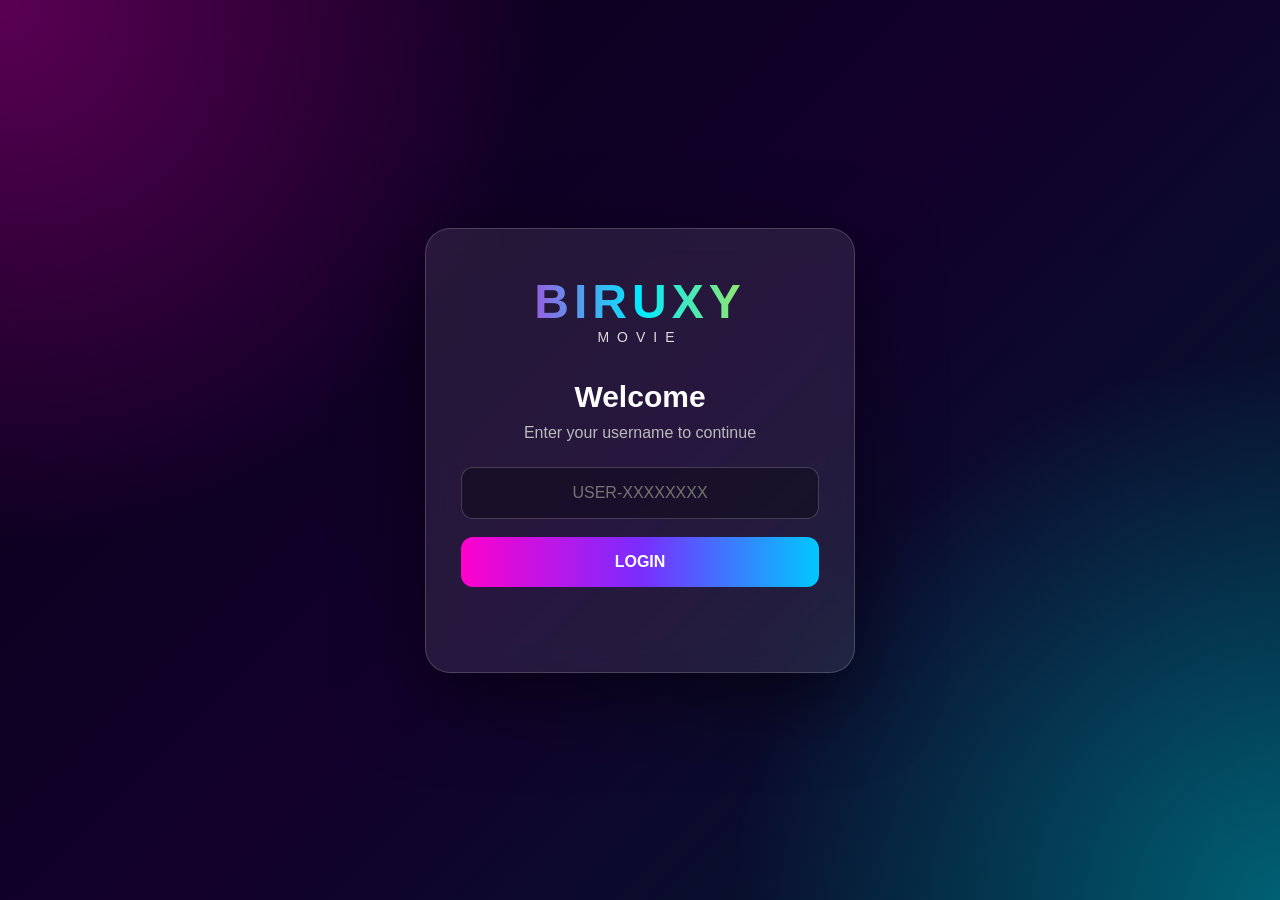
<file: index.html>
<!DOCTYPE html>
<html lang="en">
<head>
  <meta charset="UTF-8">
  <meta name="viewport" content="width=device-width, initial-scale=1.0">
  <title>BIRUXY MOVIE</title>
  <link rel="stylesheet" href="style.css">
</head>

<body>

  <div class="login-page">

    <div class="login-box">

      <div class="logo">BIRUXY</div>
      <div class="logo-sub">MOVIE</div>

      <h1>Welcome</h1>

      <p class="login-text">
        Enter your username to continue
      </p>

      <input
        type="text"
        id="username"
        placeholder="USER-XXXXXXXX"
        autocomplete="off"
      >

      <button onclick="login()">
        LOGIN
      </button>

      <p id="message"></p>

    </div>

  </div>


  <script>

    // ACCESS API
    // ADUNLOCK isi API se USER key generate karta hai.
    const ACCESS_API =
      "https://biruxy-access-api.onrender.com";


    async function login() {

      const username =
        document
          .getElementById("username")
          .value
          .trim()
          .toUpperCase();

      const message =
        document.getElementById("message");


      if (!username) {

        message.textContent =
          "Please enter your username.";

        message.className =
          "error";

        return;
      }


      message.textContent =
        "Checking...";

      message.className = "";


      try {

        const response =
          await fetch(
            `${ACCESS_API}/api/keys/verify`,
            {
              method: "POST",

              headers: {
                "Content-Type":
                  "application/json"
              },

              body: JSON.stringify({
                key: username
              })
            }
          );


        const data =
          await response.json();


        if (
          !response.ok ||
          !data.valid
        ) {

          message.textContent =
            data.error ||
            "Invalid username.";

          message.className =
            "error";

          return;
        }


        localStorage.setItem(
          "biruxy_username",
          username
        );


        message.textContent =
          "Login successful!";

        message.className =
          "success";


        setTimeout(() => {

          window.location.href =
            "movies.html";

        }, 700);


      } catch (error) {

        console.error(error);

        message.textContent =
          "Unable to connect to server.";

        message.className =
          "error";

      }

    }


    document
      .getElementById("username")
      .addEventListener(
        "keydown",
        function(event) {

          if (event.key === "Enter") {
            login();
          }

        }
      );

  </script>

</body>
</html>
</file>
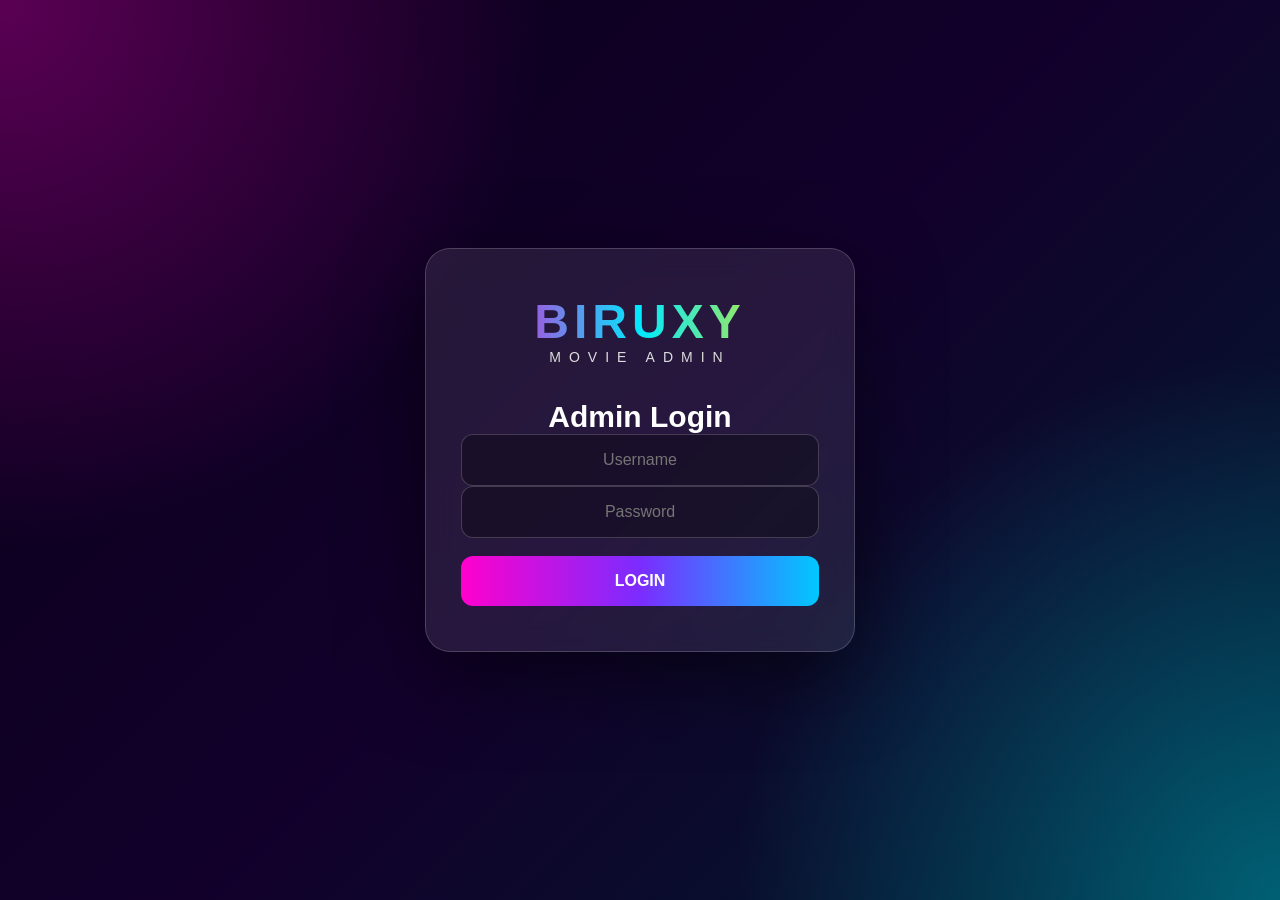
<file: admin.html>
<!DOCTYPE html>
<html lang="en">

<head>

  <meta charset="UTF-8">

  <meta
    name="viewport"
    content="width=device-width, initial-scale=1.0"
  >

  <title>BIRUXY MOVIE - ADMIN</title>

  <link
    rel="stylesheet"
    href="style.css"
  >

</head>


<body>


  <div
    id="loginPage"
    class="login-page"
  >

    <div class="login-box">

      <div class="logo">
        BIRUXY
      </div>

      <div class="logo-sub">
        MOVIE ADMIN
      </div>


      <h1>
        Admin Login
      </h1>


      <input
        type="text"
        id="adminUsername"
        placeholder="Username"
        autocomplete="off"
      >


      <input
        type="password"
        id="adminPassword"
        placeholder="Password"
      >


      <button
        onclick="adminLogin()"
      >
        LOGIN
      </button>


      <p
        id="loginMessage"
      ></p>

    </div>

  </div>



  <div
    id="adminPage"
    style="display:none;"
  >

    <nav class="navbar">

      <div>

        <div class="nav-logo">
          BIRUXY
        </div>

        <div class="nav-sub">
          MOVIE ADMIN
        </div>

      </div>


      <button
        onclick="adminLogout()"
        class="logout-btn"
      >
        LOGOUT
      </button>

    </nav>


    <main class="admin-page">

      <h1>
        🎬 Admin Dashboard
      </h1>


      <section class="admin-card">

        <h2>
          Add Movie
        </h2>


        <label>
          Movie Title
        </label>

        <input
          type="text"
          id="movieTitle"
          placeholder="Movie title"
        >


        <label>
          Poster
        </label>

        <input
          type="file"
          id="posterFile"
          accept=".jpg,.jpeg,.png,.webp,.gif,image/*"
        >


        <div
          id="posterPreview"
          style="display:none;"
        >

          <img
            id="posterPreviewImage"
            alt="Poster preview"
          >

        </div>


        <label>
          Video
        </label>

        <input
          type="file"
          id="videoFile"
          accept=".mp4,.webm,.ogg,.ogv,.mkv,video/*"
        >


        <p id="videoInfo"></p>


        <label>
          Description
        </label>

        <textarea
          id="movieDescription"
          placeholder="Movie description"
          rows="5"
        ></textarea>


        <label>
          Category
        </label>

        <select
          id="movieCategory"
        >

          <option value="movies">
            MOVIES - Public
          </option>

          <option value="private">
            PRIVATE - Hidden
          </option>

        </select>


        <button
          onclick="addMovie()"
          id="addMovieButton"
        >
          ADD MOVIE
        </button>


        <p id="addMessage"></p>

      </section>


      <section class="admin-card">

        <div class="library-header">

          <h2>
            Movie Library
          </h2>

          <button
            onclick="loadMovies()"
          >
            REFRESH
          </button>

        </div>


        <div id="adminMovieList">
          Loading...
        </div>

      </section>

    </main>

  </div>



  <script>

    const API_URL =
      "https://biruxy-movie.onrender.com";


    let adminToken =
      localStorage.getItem(
        "biruxy_admin_token"
      );


    const loginPage =
      document.getElementById(
        "loginPage"
      );

    const adminPage =
      document.getElementById(
        "adminPage"
      );

    const adminUsername =
      document.getElementById(
        "adminUsername"
      );

    const adminPassword =
      document.getElementById(
        "adminPassword"
      );

    const loginMessage =
      document.getElementById(
        "loginMessage"
      );

    const addMessage =
      document.getElementById(
        "addMessage"
      );

    const posterFile =
      document.getElementById(
        "posterFile"
      );

    const videoFile =
      document.getElementById(
        "videoFile"
      );

    const posterPreview =
      document.getElementById(
        "posterPreview"
      );

    const posterPreviewImage =
      document.getElementById(
        "posterPreviewImage"
      );

    const videoInfo =
      document.getElementById(
        "videoInfo"
      );


    if (adminToken) {
      showAdmin();
    }


    async function adminLogin() {

      const username =
        adminUsername.value.trim();

      const password =
        adminPassword.value;


      if (!username || !password) {

        loginMessage.textContent =
          "Enter username and password.";

        loginMessage.className =
          "error";

        return;

      }


      loginMessage.textContent =
        "Checking...";


      try {

        const response =
          await fetch(
            API_URL +
            "/api/admin/login",
            {
              method: "POST",

              headers: {
                "Content-Type":
                  "application/json"
              },

              body:
                JSON.stringify({
                  username,
                  password
                })
            }
          );


        const data =
          await response.json();


        if (
          !response.ok ||
          !data.token
        ) {

          throw new Error(
            data.error ||
            "Login failed."
          );

        }


        adminToken =
          data.token;


        localStorage.setItem(
          "biruxy_admin_token",
          adminToken
        );


        showAdmin();


      } catch (error) {

        console.error(error);

        loginMessage.textContent =
          error.message ||
          "Login failed.";

        loginMessage.className =
          "error";

      }

    }


    function showAdmin() {

      loginPage.style.display =
        "none";

      adminPage.style.display =
        "block";

      loadMovies();

    }


    function adminLogout() {

      localStorage.removeItem(
        "biruxy_admin_token"
      );

      adminToken = null;

      location.reload();

    }


    posterFile.addEventListener(
      "change",
      function() {

        const file =
          this.files[0];


        if (!file) {

          posterPreview.style.display =
            "none";

          return;

        }


        const url =
          URL.createObjectURL(file);


        posterPreviewImage.src =
          url;


        posterPreview.style.display =
          "block";

      }
    );


    videoFile.addEventListener(
      "change",
      function() {

        const file =
          this.files[0];


        if (!file) {

          videoInfo.textContent =
            "";

          return;

        }


        videoInfo.textContent =
          file.name +
          " • " +
          formatBytes(file.size);

      }
    );


    async function addMovie() {

      const title =
        document
          .getElementById("movieTitle")
          .value
          .trim();


      const description =
        document
          .getElementById("movieDescription")
          .value
          .trim();


      const category =
        document
          .getElementById("movieCategory")
          .value;


      const poster =
        posterFile.files[0];


      const video =
        videoFile.files[0];


      if (!title) {

        addMessage.textContent =
          "Movie title is required.";

        addMessage.className =
          "error";

        return;

      }


      if (!video) {

        addMessage.textContent =
          "Please select a video.";

        addMessage.className =
          "error";

        return;

      }


      const formData =
        new FormData();


      formData.append(
        "title",
        title
      );

      formData.append(
        "description",
        description
      );

      formData.append(
        "category",
        category
      );


      if (poster) {

        formData.append(
          "poster",
          poster
        );

      }


      formData.append(
        "video",
        video
      );


      addMessage.textContent =
        "Uploading... Please wait.";


      const button =
        document.getElementById(
          "addMovieButton"
        );


      button.disabled = true;


      try {

        const response =
          await fetch(
            API_URL +
            "/api/movies",
            {
              method: "POST",

              headers: {
                Authorization:
                  "Bearer " +
                  adminToken
              },

              body: formData
            }
          );


        const data =
          await response.json();


        if (
          response.status === 401
        ) {

          adminLogout();
          return;

        }


        if (!response.ok) {

          throw new Error(
            data.error ||
            "Upload failed."
          );

        }


        addMessage.textContent =
          "Movie added successfully!";

        addMessage.className =
          "success";


        clearForm();

        await loadMovies();


      } catch (error) {

        console.error(error);

        addMessage.textContent =
          error.message ||
          "Upload failed.";

        addMessage.className =
          "error";

      } finally {

        button.disabled = false;

      }

    }


    async function loadMovies() {

      const list =
        document.getElementById(
          "adminMovieList"
        );


      list.innerHTML =
        "Loading...";


      try {

        const response =
          await fetch(
            API_URL +
            "/api/movies"
          );


        if (!response.ok) {

          throw new Error(
            "Failed to load movies."
          );

        }


        const movies =
          await response.json();


        if (
          !Array.isArray(movies) ||
          !movies.length
        ) {

          list.innerHTML =
            "<p>No movies added yet.</p>";

          return;

        }


        list.innerHTML = "";


        movies.forEach(movie => {

          const item =
            document.createElement(
              "div"
            );


          item.className =
            "admin-movie-item";


          const title =
            escapeHtml(
              movie.title ||
              "Untitled"
            );


          const category =
            escapeHtml(
              String(
                movie.category ||
                "movies"
              ).toUpperCase()
            );


          item.innerHTML = `

            <div>

              <strong>
                ${title}
              </strong>

              <span>
                ${category}
              </span>

            </div>

            <button>
              DELETE
            </button>

          `;


          item
            .querySelector("button")
            .addEventListener(
              "click",
              () =>
                deleteMovie(movie.id)
            );


          list.appendChild(item);

        });


      } catch (error) {

        console.error(error);

        list.innerHTML =
          `<p class="error">
            ${escapeHtml(
              error.message
            )}
          </p>`;

      }

    }


    async function deleteMovie(
      movieId
    ) {

      if (
        !confirm(
          "Delete this movie?"
        )
      ) {
        return;
      }


      try {

        const response =
          await fetch(
            API_URL +
            "/api/movies/" +
            encodeURIComponent(movieId),
            {
              method: "DELETE",

              headers: {
                Authorization:
                  "Bearer " +
                  adminToken
              }
            }
          );


        const data =
          await response.json();


        if (
          response.status === 401
        ) {

          adminLogout();
          return;

        }


        if (!response.ok) {

          throw new Error(
            data.error ||
            "Delete failed."
          );

        }


        await loadMovies();


      } catch (error) {

        alert(
          error.message ||
          "Delete failed."
        );

      }

    }


    function clearForm() {

      document.getElementById(
        "movieTitle"
      ).value = "";


      document.getElementById(
        "movieDescription"
      ).value = "";


      document.getElementById(
        "movieCategory"
      ).value = "movies";


      posterFile.value = "";
      videoFile.value = "";


      posterPreview.style.display =
        "none";


      videoInfo.textContent = "";

    }


    function formatBytes(bytes) {

      if (!bytes) {
        return "0 Bytes";
      }


      const units = [
        "Bytes",
        "KB",
        "MB",
        "GB",
        "TB"
      ];


      const index =
        Math.floor(
          Math.log(bytes) /
          Math.log(1024)
        );


      return (
        parseFloat(
          (
            bytes /
            Math.pow(
              1024,
              index
            )
          ).toFixed(2)
        ) +
        " " +
        units[index]
      );

    }


    function escapeHtml(value) {

      return String(value)
        .replace(/&/g, "&amp;")
        .replace(/</g, "&lt;")
        .replace(/>/g, "&gt;")
        .replace(/"/g, "&quot;")
        .replace(/'/g, "&#039;");

    }

  </script>

</body>
</html>
</file>
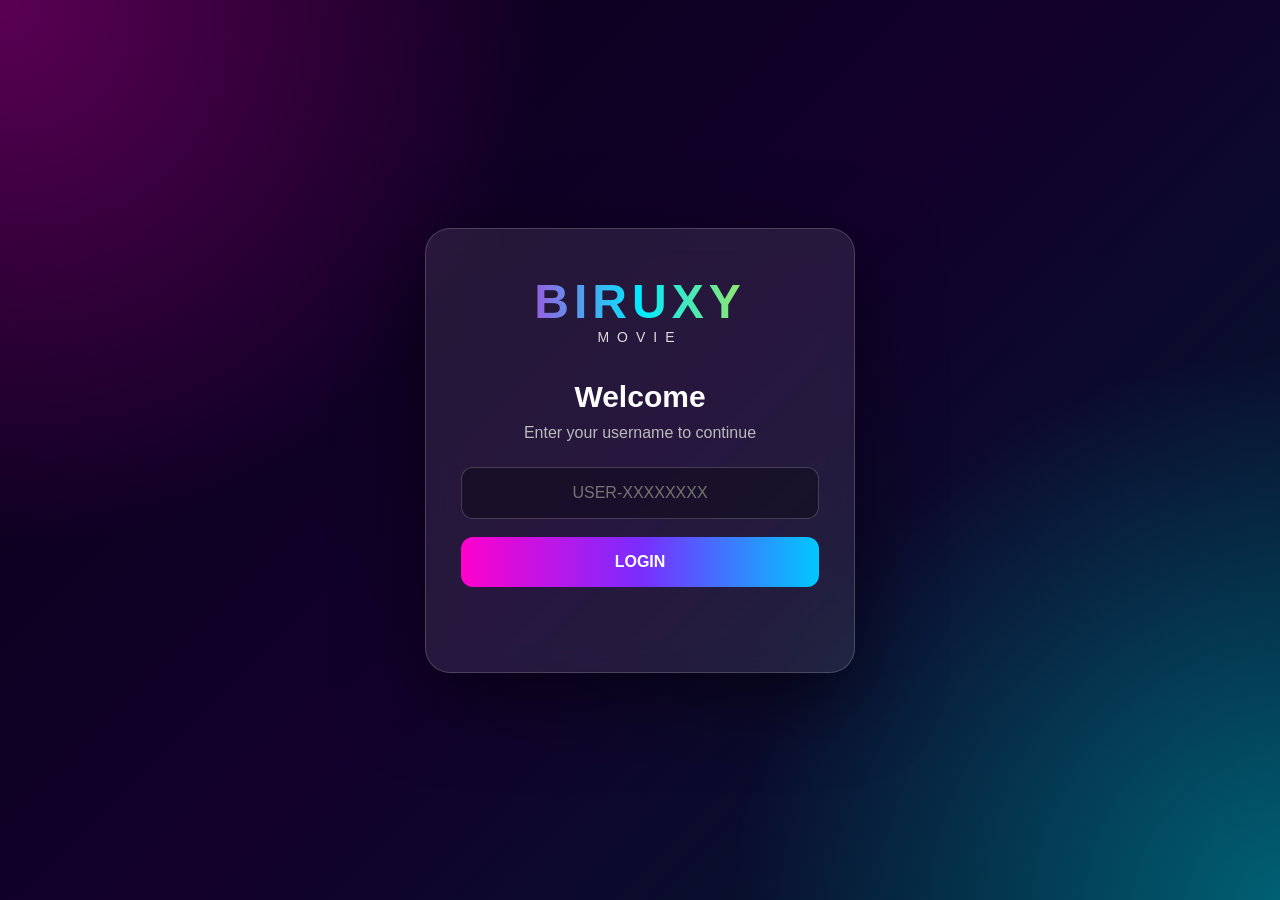
<file: movies.html>
<!DOCTYPE html>
<html lang="en">
<head>
  <meta charset="UTF-8">
  <meta name="viewport" content="width=device-width, initial-scale=1.0">
  <title>BIRUXY MOVIE - Movies</title>
  <link rel="stylesheet" href="style.css">
</head>

<body>

  <nav class="navbar">
    <div>
      <div class="nav-logo">BIRUXY</div>
      <div class="nav-sub">MOVIE</div>
    </div>

    <div class="nav-right">
      <button onclick="logout()" class="logout-btn">LOGOUT</button>
    </div>
  </nav>

  <main class="movies-page">

    <section class="movies-header">
      <h1>🎬 MOVIES</h1>

      <input
        type="text"
        id="search"
        placeholder="🔍 Search movie..."
        autocomplete="off"
      >
    </section>

    <section id="loading" class="status">
      Loading movies...
    </section>

    <section id="error" class="status error"></section>

    <section id="movieGrid" class="movie-grid"></section>

    <section
      id="empty"
      class="status"
      style="display:none;"
    >
      No movies found.
    </section>

  </main>

  <script>

    const API_URL =
      "https://biruxy-movie.onrender.com";


    const username =
      localStorage.getItem("biruxy_username");


    if (!username) {
      window.location.href = "index.html";
    }


    const movieGrid =
      document.getElementById("movieGrid");

    const loading =
      document.getElementById("loading");

    const errorBox =
      document.getElementById("error");

    const empty =
      document.getElementById("empty");

    const search =
      document.getElementById("search");


    let allMovies = [];


    async function loadMovies() {

      loading.style.display = "block";
      errorBox.textContent = "";

      try {

        const response =
          await fetch(
            API_URL + "/api/movies"
          );

        if (!response.ok) {
          throw new Error(
            "Failed to load movies."
          );
        }

        const movies =
          await response.json();


        allMovies =
          Array.isArray(movies)
            ? movies.filter(movie =>
                String(
                  movie.category || ""
                ).toLowerCase() !== "private"
              )
            : [];


        renderMovies(allMovies);

      } catch (error) {

        console.error(error);

        errorBox.textContent =
          "Unable to load movies.";

      } finally {

        loading.style.display = "none";

      }
    }


    function renderMovies(movies) {

      movieGrid.innerHTML = "";
      empty.style.display = "none";


      if (!movies.length) {
        empty.style.display = "block";
        return;
      }


      movies.forEach(movie => {

        const card =
          document.createElement("div");

        card.className =
          "movie-card";


        card.innerHTML = `

          <div class="movie-poster">

            ${
              movie.poster
                ? `
                  <img
                    src="${escapeHtml(movie.poster)}"
                    alt="${escapeHtml(
                      movie.title || "Movie"
                    )}"
                    loading="lazy"
                  >
                `
                : `
                  <div class="no-poster">
                    🎬
                  </div>
                `
            }

          </div>

          <div class="movie-info">

            <h2>
              ${escapeHtml(
                movie.title || "Untitled Movie"
              )}
            </h2>

            <p>
              ${escapeHtml(
                movie.description || "Watch now"
              )}
            </p>

          </div>
        `;


        card.addEventListener(
          "click",
          () => {

            if (!movie.id) {
              alert("Movie ID missing.");
              return;
            }

            window.location.href =
              "watch.html?id=" +
              encodeURIComponent(movie.id);

          }
        );


        movieGrid.appendChild(card);

      });

    }


    search.addEventListener(
      "input",
      function() {

        const query =
          this.value
            .trim()
            .toLowerCase();


        if (!query) {
          renderMovies(allMovies);
          return;
        }


        const filtered =
          allMovies.filter(movie =>
            String(movie.title || "")
              .toLowerCase()
              .includes(query)
          );


        renderMovies(filtered);

      }
    );


    function escapeHtml(value) {

      return String(value)
        .replace(/&/g, "&amp;")
        .replace(/</g, "&lt;")
        .replace(/>/g, "&gt;")
        .replace(/"/g, "&quot;")
        .replace(/'/g, "&#039;");

    }


    function logout() {

      localStorage.removeItem(
        "biruxy_username"
      );

      window.location.href =
        "index.html";

    }


    loadMovies();

  </script>

</body>
</html>
</file>
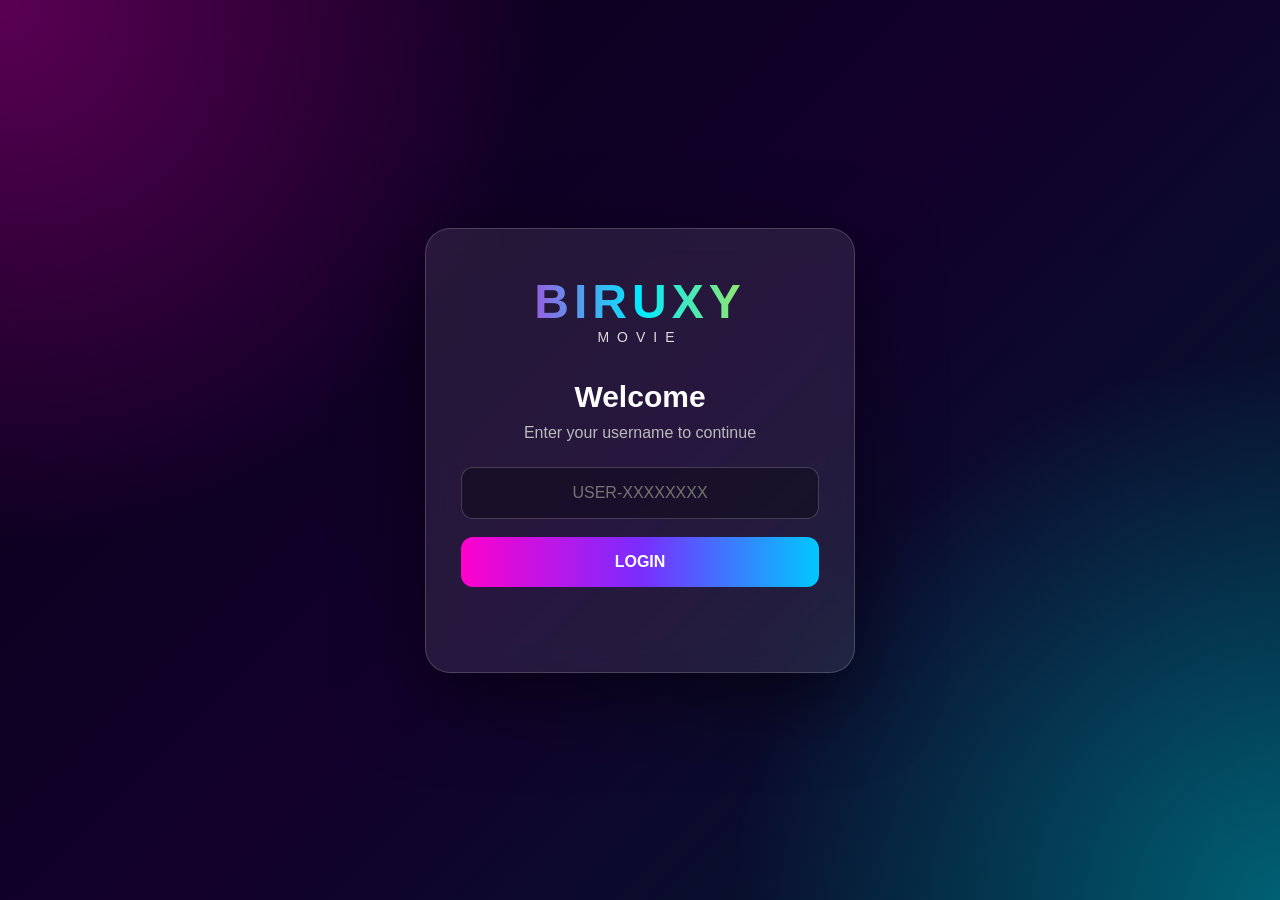
<file: watch.html>
<!DOCTYPE html>
<html lang="en">

<head>

  <meta charset="UTF-8">

  <meta
    name="viewport"
    content="width=device-width, initial-scale=1.0"
  >

  <title>BIRUXY MOVIE - Watch</title>

  <link
    rel="stylesheet"
    href="style.css"
  >

</head>


<body>

  <nav class="navbar">

    <div>

      <div class="nav-logo">
        BIRUXY
      </div>

      <div class="nav-sub">
        MOVIE
      </div>

    </div>


    <div class="nav-right">

      <button
        onclick="backToMovies()"
        class="back-btn"
      >
        ← MOVIES
      </button>

      <button
        onclick="logout()"
        class="logout-btn"
      >
        LOGOUT
      </button>

    </div>

  </nav>


  <main class="watch-page">

    <div
      id="loading"
      class="status"
    >
      Loading movie...
    </div>


    <div
      id="error"
      class="status error"
    ></div>


    <section
      id="watchContent"
      style="display:none;"
    >

      <h1
        id="movieTitle"
        class="watch-title"
      ></h1>


      <div
        id="videoContainer"
        class="video-container"
      >

        <video
          id="videoPlayer"
          controls
          playsinline
          preload="metadata"
        ></video>


        <button
          id="fullscreenBtn"
          class="fullscreen-btn"
        >
          ⛶ FULLSCREEN
        </button>


        <button
          id="rotateBtn"
          class="rotate-btn"
        >
          ↻ ROTATE
        </button>

      </div>


      <div class="watch-description">

        <h2>
          Description
        </h2>

        <p id="movieDescription"></p>

      </div>

    </section>

  </main>


  <script>

    const API_URL =
      "https://biruxy-movie.onrender.com";


    const username =
      localStorage.getItem(
        "biruxy_username"
      );


    if (!username) {
      window.location.href =
        "index.html";
    }


    const loading =
      document.getElementById(
        "loading"
      );

    const errorBox =
      document.getElementById(
        "error"
      );

    const watchContent =
      document.getElementById(
        "watchContent"
      );

    const movieTitle =
      document.getElementById(
        "movieTitle"
      );

    const movieDescription =
      document.getElementById(
        "movieDescription"
      );

    const videoPlayer =
      document.getElementById(
        "videoPlayer"
      );

    const videoContainer =
      document.getElementById(
        "videoContainer"
      );

    const fullscreenBtn =
      document.getElementById(
        "fullscreenBtn"
      );

    const rotateBtn =
      document.getElementById(
        "rotateBtn"
      );


    const params =
      new URLSearchParams(
        window.location.search
      );


    const movieId =
      params.get("id");


    if (!movieId) {

      showError(
        "Movie ID missing."
      );

    } else {

      loadMovie();

    }


    async function loadMovie() {

      try {

        const response =
          await fetch(
            API_URL +
            "/api/movies"
          );


        if (!response.ok) {

          throw new Error(
            "Unable to load movies."
          );

        }


        const movies =
          await response.json();


        const movie =
          movies.find(
            item =>
              String(item.id) ===
              String(movieId)
          );


        if (!movie) {

          throw new Error(
            "Movie not found."
          );

        }


        if (
          String(
            movie.category || ""
          ).toLowerCase() ===
          "private"
        ) {

          throw new Error(
            "This movie is private."
          );

        }


        movieTitle.textContent =
          movie.title ||
          "Untitled Movie";


        movieDescription.textContent =
          movie.description ||
          "No description available.";


        if (!movie.video) {

          throw new Error(
            "Video URL not available."
          );

        }


        videoPlayer.src =
          movie.video;

        videoPlayer.load();


        watchContent.style.display =
          "block";


      } catch (error) {

        console.error(error);

        showError(
          error.message ||
          "Unable to load movie."
        );

      } finally {

        loading.style.display =
          "none";

      }

    }


    fullscreenBtn.addEventListener(
      "click",
      async function() {

        try {

          if (
            document.fullscreenElement
          ) {

            await document.exitFullscreen();

          } else {

            await videoContainer.requestFullscreen();

          }

        } catch (error) {

          console.error(error);

          alert(
            "Fullscreen is not supported here."
          );

        }

      }
    );


    rotateBtn.addEventListener(
      "click",
      async function() {

        try {

          if (
            screen.orientation &&
            screen.orientation.lock
          ) {

            await screen.orientation.lock(
              "landscape"
            );

          } else {

            alert(
              "Please rotate your phone manually."
            );

          }

        } catch (error) {

          alert(
            "Please open fullscreen and rotate your phone."
          );

        }

      }
    );


    function backToMovies() {

      window.location.href =
        "movies.html";

    }


    function logout() {

      localStorage.removeItem(
        "biruxy_username"
      );

      window.location.href =
        "index.html";

    }


    function showError(message) {

      loading.style.display =
        "none";

      watchContent.style.display =
        "none";

      errorBox.textContent =
        message;

    }

  </script>

</body>
</html>
</file>
<file: style.css>
* {
  box-sizing: border-box;
  margin: 0;
  padding: 0;
}

body {
  font-family: Arial, Helvetica, sans-serif;
  min-height: 100vh;
  background:
    radial-gradient(circle at top left, #ff00cc55, transparent 35%),
    radial-gradient(circle at bottom right, #00eaff55, transparent 35%),
    linear-gradient(135deg, #090018, #12002b, #001b2e);
  color: white;
}

/* =========================
   LOGIN
========================= */

.login-page {
  min-height: 100vh;
  display: flex;
  align-items: center;
  justify-content: center;
  padding: 20px;
}

.login-box {
  width: 100%;
  max-width: 430px;
  padding: 45px 35px;
  text-align: center;
  border-radius: 25px;
  background: rgba(255,255,255,.09);
  border: 1px solid rgba(255,255,255,.18);
  box-shadow: 0 25px 80px rgba(0,0,0,.5);
  backdrop-filter: blur(15px);
}

.logo {
  font-size: 48px;
  font-weight: 900;
  letter-spacing: 5px;
  background: linear-gradient(90deg,#ff00cc,#00eaff,#ffe600);
  -webkit-background-clip: text;
  -webkit-text-fill-color: transparent;
}

.logo-sub {
  font-size: 14px;
  letter-spacing: 8px;
  color: #ddd;
}

.login-box h1 {
  margin-top: 35px;
  font-size: 30px;
}

.login-text {
  margin: 10px 0 25px;
  color: #bbb;
}

.login-box input {
  width: 100%;
  padding: 16px;
  border-radius: 12px;
  border: 1px solid #ffffff30;
  outline: none;
  background: #00000050;
  color: white;
  font-size: 16px;
  text-align: center;
}

.login-box input:focus {
  border-color: #00eaff;
}

.login-box button {
  width: 100%;
  margin-top: 18px;
  padding: 16px;
  border: none;
  border-radius: 12px;
  cursor: pointer;
  color: white;
  font-size: 16px;
  font-weight: bold;
  background: linear-gradient(90deg,#ff00cc,#7b2cff,#00c8ff);
}

#message {
  min-height: 22px;
  margin-top: 18px;
}

.error {
  color: #ff5c7a;
}

.success {
  color: #45ffb0;
}

/* =========================
   NAVBAR
========================= */

.navbar {
  height: 70px;
  padding: 0 5%;
  display: flex;
  align-items: center;
  justify-content: space-between;
  background: rgba(5,5,20,.85);
  border-bottom: 1px solid rgba(255,255,255,.1);
  backdrop-filter: blur(15px);
  position: sticky;
  top: 0;
  z-index: 100;
}

.nav-logo {
  font-size: 26px;
  font-weight: 900;
  letter-spacing: 3px;
  background: linear-gradient(90deg,#ff00cc,#00eaff);
  -webkit-background-clip: text;
  -webkit-text-fill-color: transparent;
}

.navbar nav {
  display: flex;
  align-items: center;
  gap: 20px;
}

.navbar a {
  color: #aaa;
  text-decoration: none;
  font-weight: bold;
}

.navbar a.active {
  color: #00eaff;
}

.logout-btn {
  padding: 9px 15px;
  border: 1px solid #ff4d6d;
  border-radius: 8px;
  background: transparent;
  color: #ff6b81;
  cursor: pointer;
}

/* =========================
   MOVIES
========================= */

.movies-page {
  width: 92%;
  max-width: 1400px;
  margin: auto;
  padding-bottom: 60px;
}

.hero {
  text-align: center;
  padding: 55px 15px 40px;
}

.hero h1 {
  font-size: clamp(30px,5vw,55px);
  margin-bottom: 10px;
}

.hero p {
  color: #aaa;
  margin-bottom: 25px;
}

.search-box {
  max-width: 650px;
  margin: auto;
}

.search-box input {
  width: 100%;
  padding: 17px 20px;
  border-radius: 15px;
  border: 1px solid rgba(255,255,255,.15);
  outline: none;
  background: rgba(255,255,255,.08);
  color: white;
  font-size: 16px;
}

.movie-grid {
  display: grid;
  grid-template-columns: repeat(auto-fill,minmax(190px,1fr));
  gap: 25px;
}

.movie-card {
  overflow: hidden;
  border-radius: 16px;
  background: rgba(255,255,255,.07);
  border: 1px solid rgba(255,255,255,.1);
  cursor: pointer;
  transition: .25s;
}

.movie-card:hover {
  transform: translateY(-7px);
  box-shadow: 0 15px 35px rgba(0,0,0,.45);
}

.poster-wrapper {
  position: relative;
  aspect-ratio: 2/3;
  background: #111;
  overflow: hidden;
}

.poster-wrapper img {
  width: 100%;
  height: 100%;
  object-fit: cover;
}

.no-poster {
  width: 100%;
  height: 100%;
  display: flex;
  align-items: center;
  justify-content: center;
  font-size: 60px;
}

.play-overlay {
  position: absolute;
  inset: 0;
  display: flex;
  align-items: center;
  justify-content: center;
  background: rgba(0,0,0,.45);
  opacity: 0;
  font-size: 55px;
  transition: .2s;
}

.movie-card:hover .play-overlay {
  opacity: 1;
}

.movie-info {
  padding: 14px;
}

.movie-info h3 {
  font-size: 17px;
  margin-bottom: 7px;
}

.movie-info p {
  color: #999;
  font-size: 13px;
  line-height: 1.4;
}

.loading,
.empty {
  text-align: center;
  padding: 50px;
  color: #aaa;
}

/* =========================
   WATCH PAGE
========================= */

.watch-page {
  width: 94%;
  max-width: 1200px;
  margin: auto;
  padding: 25px 0 60px;
}

.back-btn {
  border: 1px solid rgba(255,255,255,.15);
  background: rgba(255,255,255,.08);
  color: white;
  padding: 11px 17px;
  border-radius: 10px;
  cursor: pointer;
  margin-bottom: 20px;
}

.video-container {
  position: relative;
  width: 100%;
  background: #000;
  border-radius: 18px;
  overflow: hidden;
  box-shadow: 0 20px 60px rgba(0,0,0,.55);
}

.video-container video {
  width: 100%;
  max-height: 75vh;
  display: block;
  background: #000;
}

.video-message {
  position: absolute;
  inset: 0;
  display: flex;
  align-items: center;
  justify-content: center;
  color: #aaa;
}

.player-buttons {
  display: flex;
  justify-content: center;
  gap: 12px;
  padding: 18px 0;
  flex-wrap: wrap;
}

.player-buttons button {
  border: 1px solid rgba(255,255,255,.15);
  background: linear-gradient(90deg,#ff00cc,#7b2cff);
  color: white;
  padding: 12px 20px;
  border-radius: 10px;
  cursor: pointer;
  font-weight: bold;
}

.movie-details {
  margin-top: 15px;
  padding: 25px;
  border-radius: 16px;
  background: rgba(255,255,255,.06);
  border: 1px solid rgba(255,255,255,.1);
}

.movie-details h1 {
  font-size: 30px;
  margin-bottom: 12px;
}

.movie-details p {
  color: #aaa;
  line-height: 1.7;
}

/* FULLSCREEN */

.video-container:fullscreen {
  width: 100vw;
  height: 100vh;
  border-radius: 0;
  display: flex;
  align-items: center;
  justify-content: center;
}

.video-container:fullscreen video {
  width: 100%;
  height: 100%;
  max-height: 100vh;
  object-fit: contain;
}

/* =========================
   MOBILE
========================= */

@media (max-width:600px) {

  .login-box {
    padding: 35px 22px;
  }

  .logo {
    font-size: 40px;
  }

  .navbar {
    padding: 0 15px;
  }

  .nav-logo {
    font-size: 21px;
  }

  .movie-grid {
    grid-template-columns: repeat(2,1fr);
    gap: 14px;
  }

  .movie-info {
    padding: 10px;
  }

  .movie-info h3 {
    font-size: 14px;
  }

  .watch-page {
    width: 96%;
    padding-top: 15px;
  }

  .video-container {
    border-radius: 10px;
  }

  .video-container video {
    max-height: 60vh;
  }

  .movie-details {
    padding: 18px;
  }

  .movie-details h1 {
    font-size: 23px;
  }

  .player-buttons button {
    flex: 1;
    min-width: 130px;
  }
}
</file>
